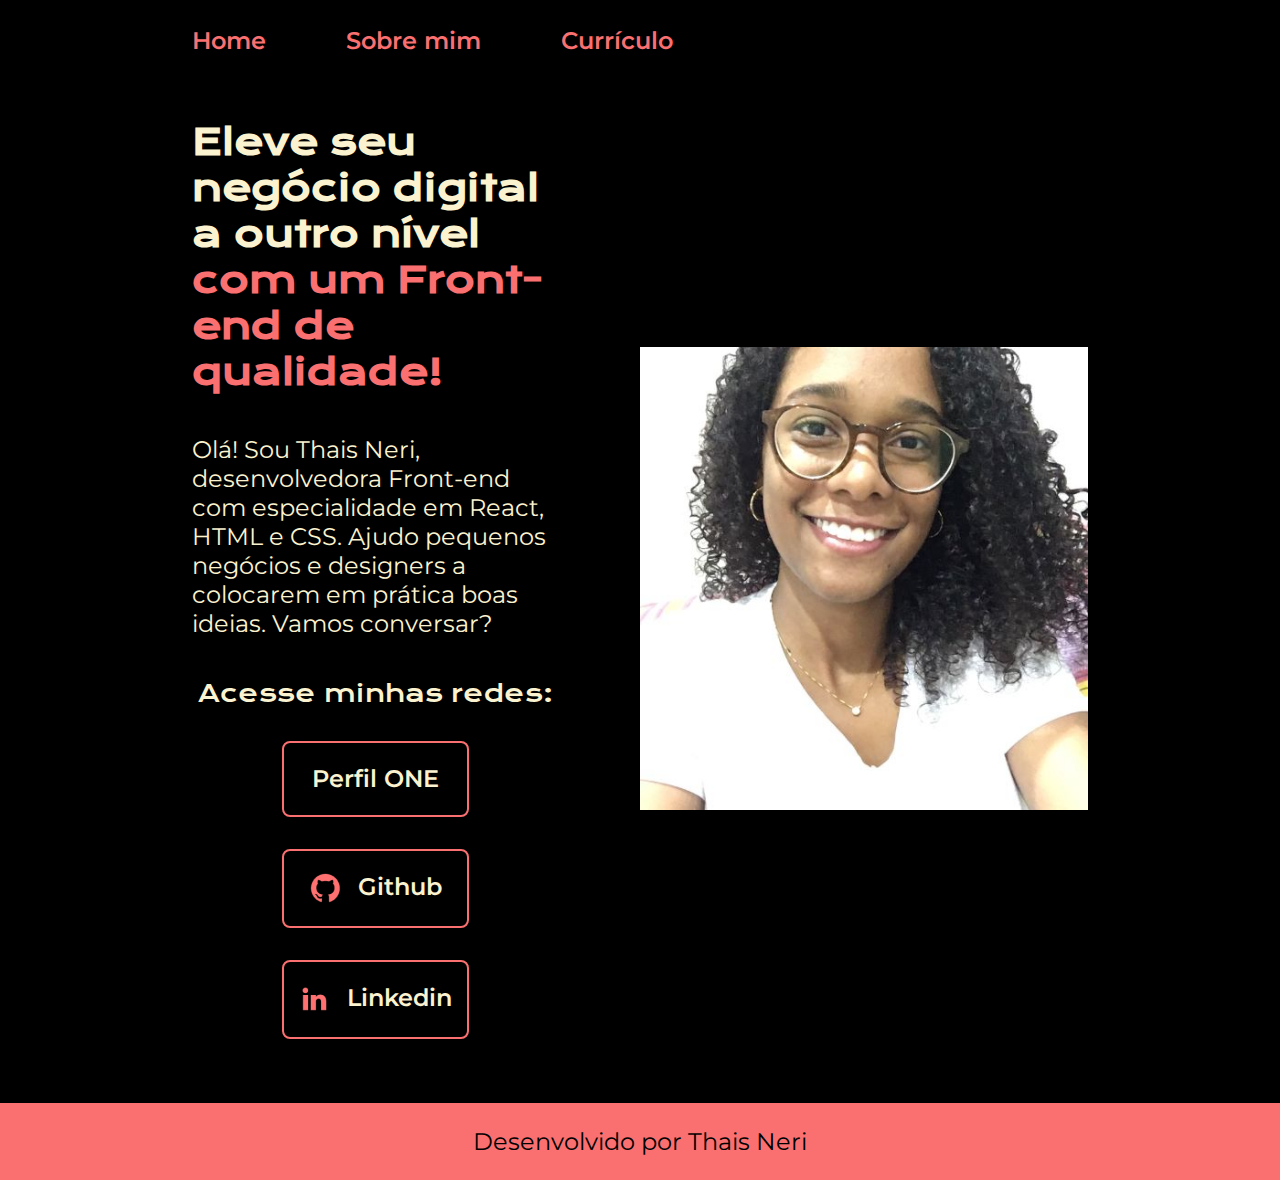
<file: index.html>
<!DOCTYPE html>
<html lang="pt-br">
<head>
    <meta charset="UTF-8">
    <meta name="viewport" content="width=device-width, initial-scale=1.0">
    <title>Portfólio de Thais Neri</title>
    <link rel="stylesheet" href="./styles/style.css">
</head>
<body>
    <header class="cabecalho">
        <nav class="cabecalho__menu">
            <a class="cabecalho__menu__link" href="index.html">Home</a>
            <a class="cabecalho__menu__link" href="about.html">Sobre mim</a>
            <a class="cabecalho__menu__link" href="cv.html">Currículo</a>
        </nav>
    </header>
    <main class="apresentacao">
        <section class="apresentacao__conteudo">
            <h1 class="apresentacao__conteudo__titulo">Eleve seu negócio digital a outro nível <strong class="titulo-destaque"> com um Front-end de qualidade!</strong></h1>
            <p class="apresentacao__conteudo__texto">Olá! Sou Thais Neri, desenvolvedora Front-end com especialidade em React, HTML e CSS. Ajudo pequenos negócios e designers a colocarem em prática boas ideias. Vamos conversar?</p>
            <div class="apresentacao__links">
                <h2 class="apresentacao__links__subtitulo">Acesse minhas redes:</h2>
                <a class="apresentacao__links__link" href="https://cursos.alura.com.br/emprega-one/profile/thaisneri"> Perfil ONE</a>
                <a class="apresentacao__links__link" href="https://github.com/thaisneri">
                    <img src="./assets/github.png" alt="logo github"> Github
                </a>
                <a class="apresentacao__links__link" href="https://linkedin.com/in/nerithais">
                    <img src="./assets/linkedin.png" alt="logo github"> Linkedin
                </a>
            </div>
        </section>
        <img class="apresentacao__imagem" src="./assets/Thais.jpg" alt="Foto de Thais Neri de perfil">
    </main>
    <footer class="rodape">
        <p> Desenvolvido por Thais Neri</p>
    </footer>
</body>
</html>
</file>
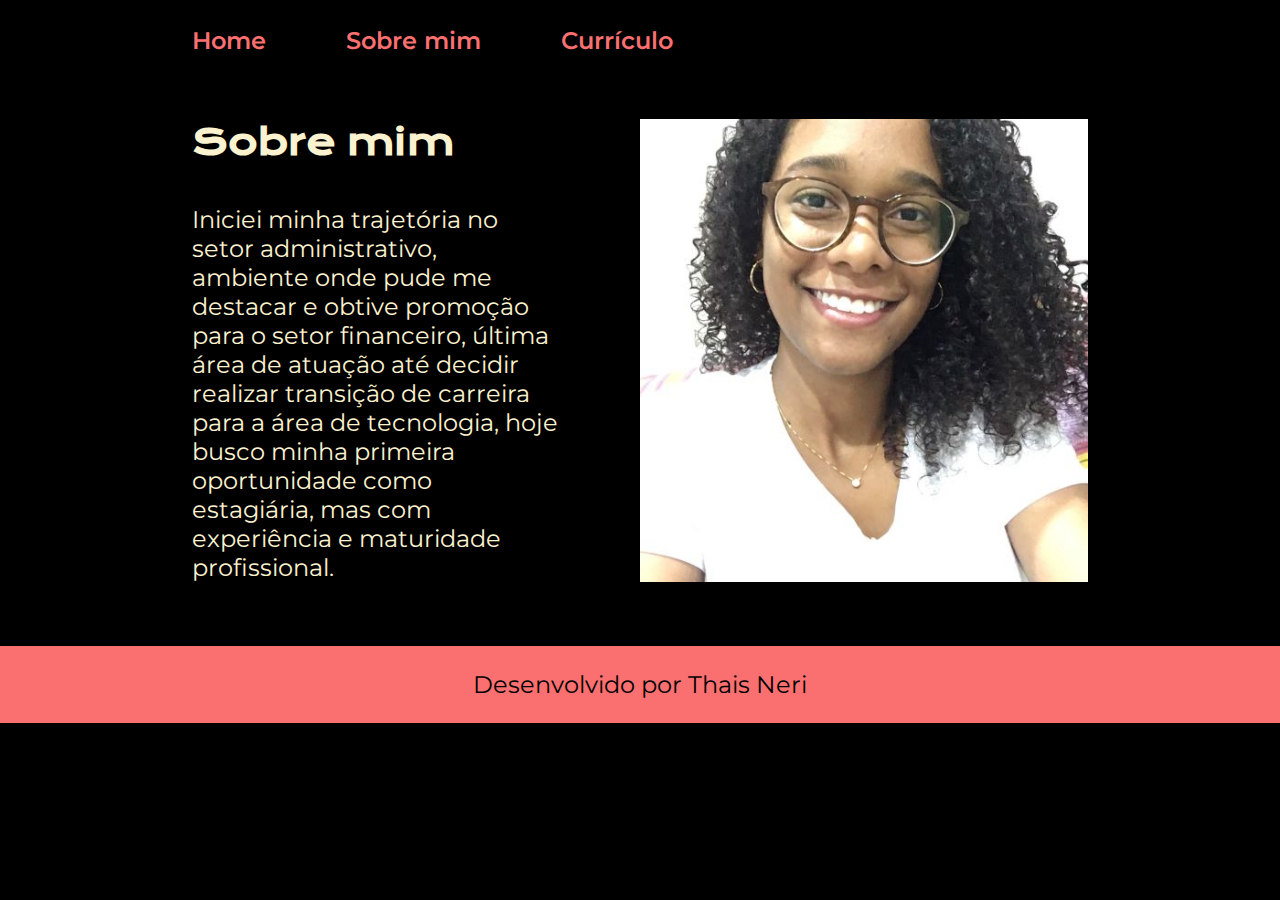
<file: about.html>
<!DOCTYPE html>
<html lang="pt-br">
<head>
    <meta charset="UTF-8">
    <meta name="viewport" content="width=device-width, initial-scale=1.0">
    <title>Sobre mim</title>
    <link rel="stylesheet" href="./styles/style.css">
</head>
<body>
    <header class="cabecalho">
        <nav class="cabecalho__menu">
            <a class="cabecalho__menu__link" href="index.html">Home</a>
            <a class="cabecalho__menu__link" href="about.html">Sobre mim</a>
            <a class="cabecalho__menu__link" href="cv.html">Currículo</a>
        </nav>
    </header>

    <main class="apresentacao">
        <section class="apresentacao__conteudo">
            <h1 class="apresentacao__conteudo__titulo">Sobre mim</h1>
            <p class="apresentacao__conteudo__texto">Iniciei minha trajetória no setor administrativo, ambiente onde pude me destacar e obtive promoção para o setor financeiro, última área de atuação até decidir realizar transição de carreira para a área de tecnologia, hoje busco minha primeira oportunidade como estagiária, mas com experiência e maturidade profissional.</p>
        </section>
        <img class="apresentacao__imagem" src="./assets/Thais.jpg" alt="Foto de Thais Neri de perfil">
    </main>

    <footer class="rodape">
        <p> Desenvolvido por Thais Neri</p>
    </footer>
</body>
</html>
</file>
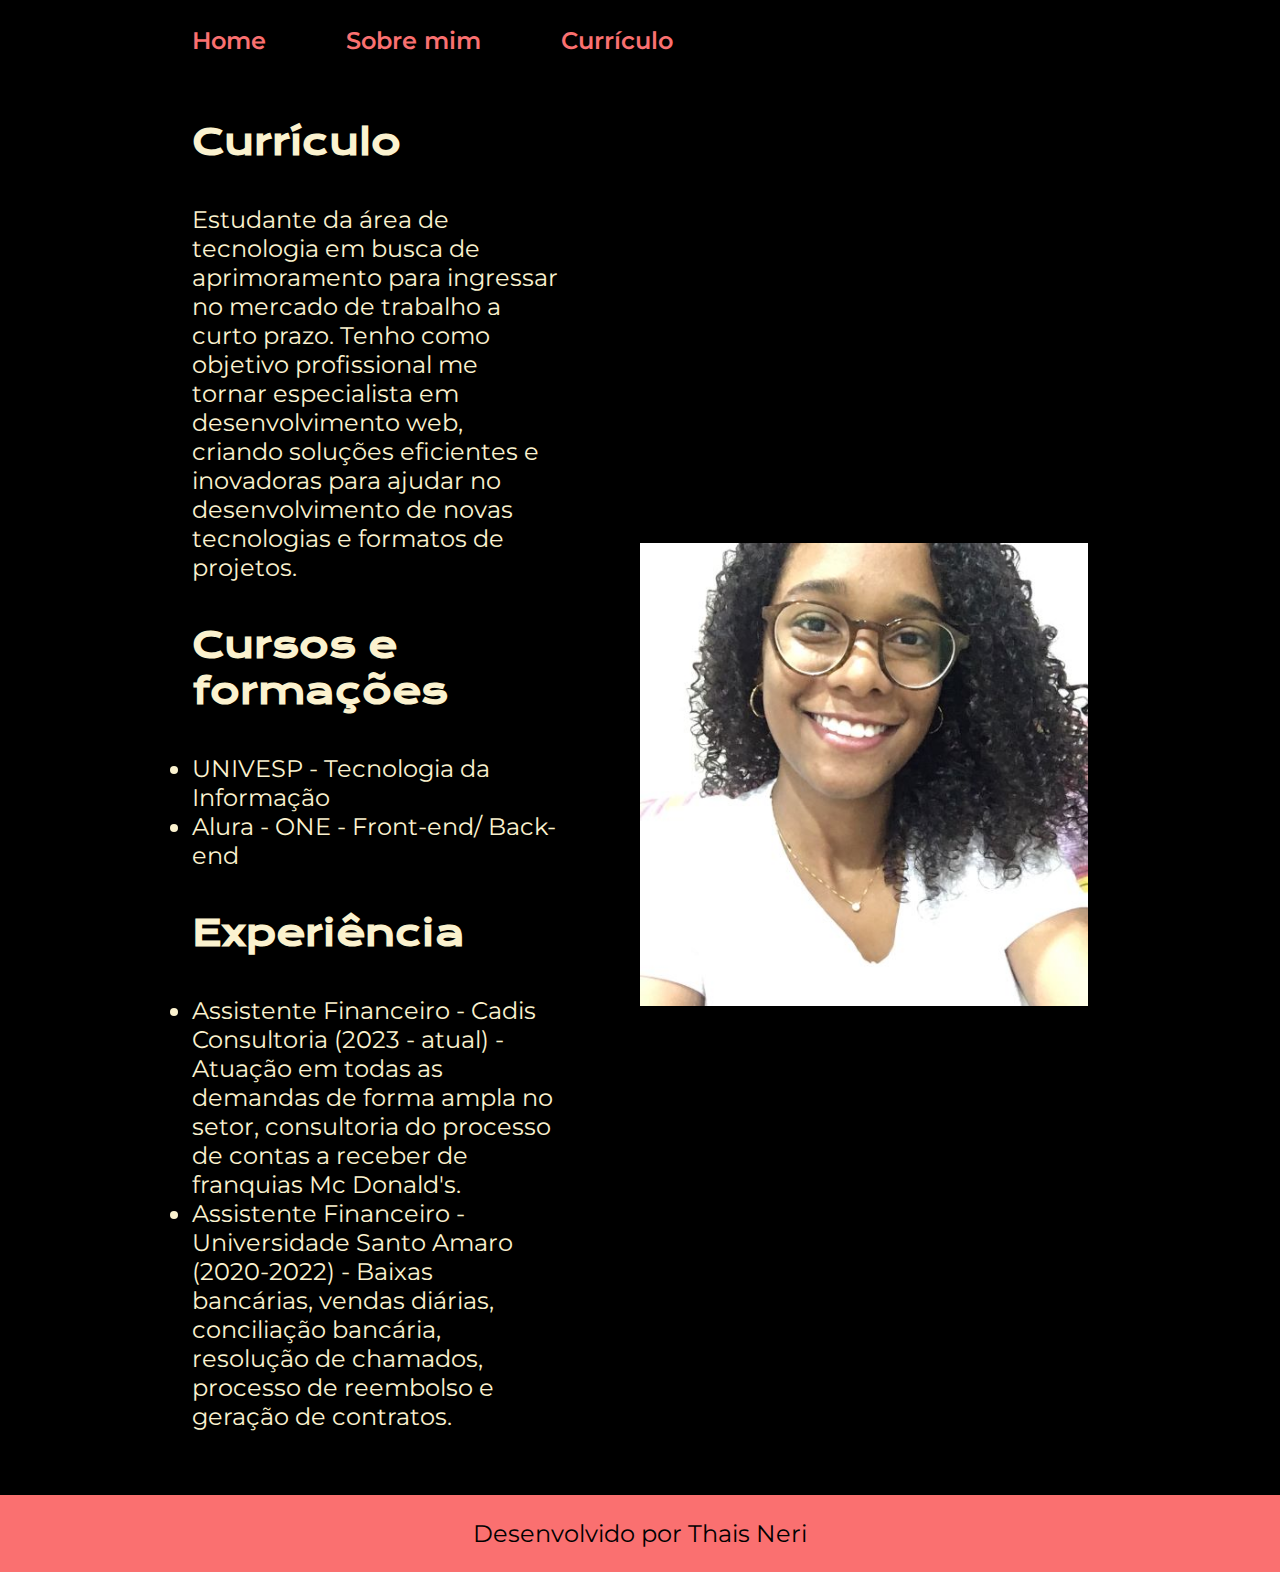
<file: cv.html>
<!DOCTYPE html>
<html lang="pt-br">
<head>
    <meta charset="UTF-8">
    <meta name="viewport" content="width=device-width, initial-scale=1.0">
    <title>Currículo</title>
    <link rel="stylesheet" href="./styles/style.css">
</head>
<body>
    <header class="cabecalho">
        <nav class="cabecalho__menu">
            <a class="cabecalho__menu__link" href="index.html">Home</a>
            <a class="cabecalho__menu__link" href="about.html">Sobre mim</a>
            <a class="cabecalho__menu__link" href="cv.html">Currículo</a>
        </nav>
    </header>

    <main class="apresentacao">
        <section class="apresentacao__conteudo">
            <h1 class="apresentacao__conteudo__titulo">Currículo</h1>
            <p class="apresentacao__conteudo__texto"> Estudante da área de tecnologia em busca de aprimoramento para ingressar no mercado de trabalho a curto prazo.
                Tenho como objetivo profissional me tornar especialista em desenvolvimento web, criando soluções eficientes e inovadoras para ajudar no desenvolvimento de novas tecnologias e formatos de projetos.</p>
                <h2 class="apresentacao__conteudo__titulo">Cursos e formações</h2>
                <ul class="apresentacao__conteudo__texto">
                    <li>UNIVESP - Tecnologia da Informação</li>
                    <li>Alura - ONE - Front-end/ Back-end</li>
                </ul>
            <h2 class="apresentacao__conteudo__titulo">Experiência</h2>
                <ul class="apresentacao__conteudo__texto">
                    <li>Assistente Financeiro - Cadis Consultoria (2023 - atual) - Atuação em todas as demandas de forma ampla no setor, consultoria do
                    processo de contas a receber de franquias Mc Donald's.</li>
                    <li>Assistente Financeiro - Universidade Santo Amaro (2020-2022) - Baixas bancárias, vendas diárias, conciliação bancária, resolução de chamados, processo de
                    reembolso e geração de contratos. </li>
                </ul>

        </section>
        <img class="apresentacao__imagem" src="./assets/Thais.jpg" alt="Foto de Thais Neri de perfil">
    </main>

    <footer class="rodape">
        <p> Desenvolvido por Thais Neri</p>
    </footer>
</body>
</html>
</file>
<file: styles/style.css>
@import url('https://fonts.googleapis.com/css2?family=Krona+One&family=Montserrat:ital,wght@0,600;1,600&display=swap');

:root {
    --cor-primaria: black;
    --cor-secundaria:#FBF2CF;
    --cor-terciaria: #FA7070;
    --cor-hover: #E4C59E;

    --fonte-primaria: "Krona One", sans-serif;
    --fonte-secundaria: "Montserrat", sans-serif;
}

* {
    margin: 0;
    padding: 0;
}

.apresentacao {
    padding: 5% 15%;
    display: flex;
    align-items: center;
    justify-content: space-between;
    gap: 82px;
}

body {
    box-sizing: border-box;
    background-color: var(--cor-primaria);
    color: var(--cor-secundaria);
}

.cabecalho {
    padding: 2% 0 0 15%;
}

.cabecalho__menu {
    display: flex;
    gap: 80px;
}

.cabecalho__menu__link {
    font-family: var(--fonte-secundaria);
    font-size: 1.5rem;
    font-weight: 600;
    color: var(--cor-terciaria);
    text-decoration: none;
}

.titulo-destaque {
    color: var(--cor-terciaria);
}

.apresentacao__conteudo {
    width: 50%;
    display: flex;
    flex-direction: column;
    gap: 40px;
}

.apresentacao__conteudo__titulo {
    font-size: 2.25rem;
    font-family: var(--fonte-primaria);
}

.apresentacao__conteudo__texto {
    font-size: 1.5rem;
    font-family: var(--fonte-secundaria);
}

.apresentacao__links {
    display: flex;
    flex-direction: column;
    justify-content: space-between;
    align-items: center;
    gap: 32px;

}

.apresentacao__links__link {
    display: flex;
    justify-content: center;
    gap: 16px;
    width: 50%;
    text-align: center;
    border-radius: 8px;
    border: 2px solid var(--cor-terciaria);
    font-size: 1.5rem;
    font-weight: 600;
    padding: 21.5px 0;
    text-decoration: none;
    color: var(--cor-secundaria);
    font-family: var(--fonte-secundaria);
}

.apresentacao__links__link:hover {
    background-color: var(--cor-hover);
    padding: 3%;
}

.apresentacao__links__subtitulo {
    font-family: var(--fonte-primaria);
    font-weight: 400;
    font-size: 1.5rem;
}

.apresentacao__imagem {
    width: 50%;
}

.rodape {
    padding: 24px;
    color: var(--cor-primaria);
    background-color: var(--cor-terciaria);
    text-align: center;
    font-family: var(--fonte-secundaria);
    font-size: 1.5rem;
    font-weight: 400;
}

@media (max-width: 1200px) { 
    
    .cabecalho {
    padding: 6%;
    } 

    .cabecalho__menu {
    justify-content: center;
    }

    .apresentacao {
        flex-direction: column-reverse;
        padding: 5%;
    }

    .apresentacao__conteudo {
        width: auto;
    }
  
}
</file>
